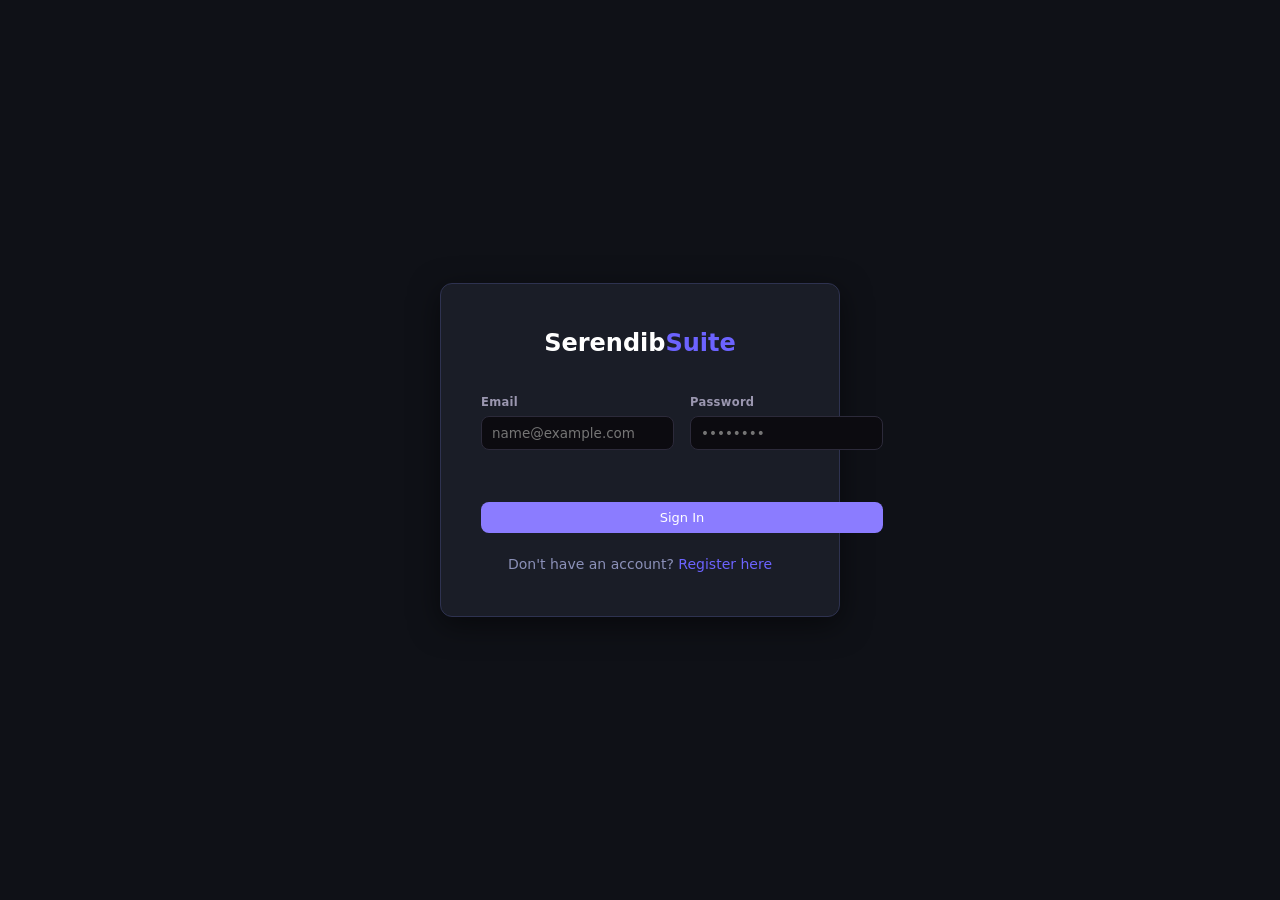
<file: frontend/login.html>
<!DOCTYPE html>
<html lang="en">
<head>
    <meta charset="UTF-8">
    <meta name="viewport" content="width=device-width, initial-scale=1.0">
    <title>Login - SerendibSuite</title>
    <link rel="stylesheet" href="css/style.css">
    <style>
        body {
            display: flex;
            align-items: center;
            justify-content: center;
            height: 100vh;
            background: #0f1117;
            margin: 0;
            font-family: system-ui, -apple-system, sans-serif;
        }
        .auth-container {
            background: #1a1d27;
            padding: 40px;
            border-radius: 12px;
            box-shadow: 0 8px 30px rgba(0,0,0,0.5);
            width: 100%;
            max-width: 400px;
            border: 1px solid #2e3250;
        }
        .auth-brand {
            font-size: 24px;
            font-weight: bold;
            color: #ffffff;
            text-align: center;
            margin-bottom: 30px;
        }
        .auth-brand span {
            color: #6c63ff;
        }
        .create-form label {
            margin-bottom: 16px;
        }
        .create-form-actions {
            margin-top: 24px;
        }
        .auth-links {
            text-align: center;
            margin-top: 20px;
            font-size: 14px;
            color: #8b90b8;
        }
        .auth-links a {
            color: #6c63ff;
            text-decoration: none;
        }
        .auth-links a:hover {
            text-decoration: underline;
        }
    </style>
</head>
<body>

<div class="auth-container">
    <div class="auth-brand">Serendib<span>Suite</span></div>
    
    <form id="form-login" class="create-form" novalidate>
        <label>
            Email
            <input type="email" id="login-email" required placeholder="name@example.com" />
        </label>
        <label>
            Password
            <input type="password" id="login-password" required placeholder="••••••••" />
        </label>
        
        <div class="form-error" id="login-error" hidden></div>
        
        <div class="create-form-actions">
            <button type="submit" class="btn-open" style="width:100%">Sign In</button>
        </div>
    </form>
    
    <div class="auth-links">
        Don't have an account? <a href="register.html">Register here</a>
    </div>
</div>

<script type="module">
    import { loginUser } from './js/api.js';
    
    document.getElementById("form-login").addEventListener("submit", async (e) => {
        e.preventDefault();
        const email = document.getElementById("login-email").value;
        const password = document.getElementById("login-password").value;
        const errDiv = document.getElementById("login-error");
        
        try {
            await loginUser({ email, password });
            window.location.href = "index.html";
        } catch (error) {
            errDiv.textContent = error.message;
            errDiv.hidden = false;
        }
    });
</script>

</body>
</html>
</file>
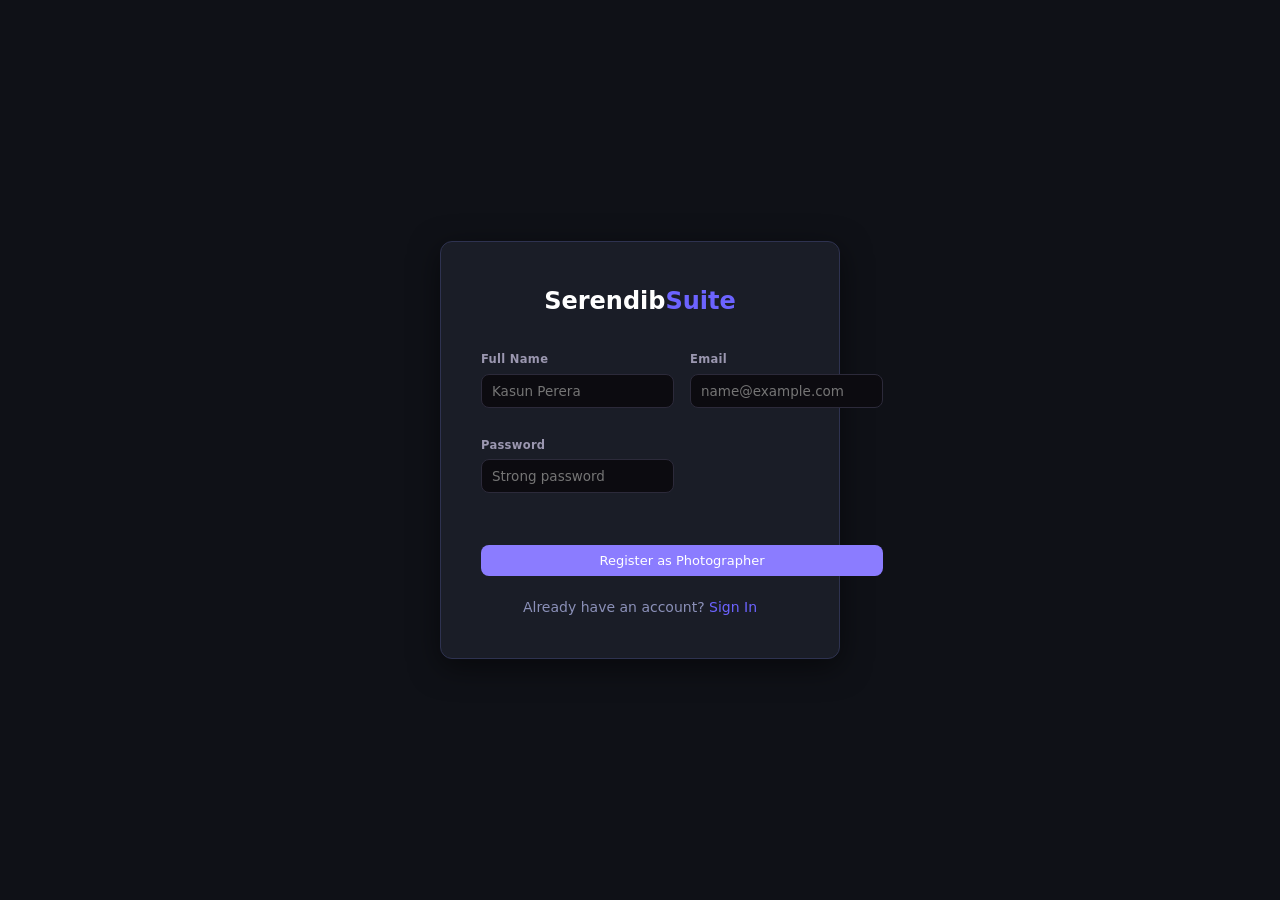
<file: frontend/register.html>
<!DOCTYPE html>
<html lang="en">
<head>
    <meta charset="UTF-8">
    <meta name="viewport" content="width=device-width, initial-scale=1.0">
    <title>Register - SerendibSuite</title>
    <link rel="stylesheet" href="css/style.css">
    <style>
        body {
            display: flex;
            align-items: center;
            justify-content: center;
            height: 100vh;
            background: #0f1117;
            margin: 0;
            font-family: system-ui, -apple-system, sans-serif;
        }
        .auth-container {
            background: #1a1d27;
            padding: 40px;
            border-radius: 12px;
            box-shadow: 0 8px 30px rgba(0,0,0,0.5);
            width: 100%;
            max-width: 400px;
            border: 1px solid #2e3250;
        }
        .auth-brand {
            font-size: 24px;
            font-weight: bold;
            color: #ffffff;
            text-align: center;
            margin-bottom: 30px;
        }
        .auth-brand span {
            color: #6c63ff;
        }
        .create-form label {
            margin-bottom: 16px;
        }
        .create-form-actions {
            margin-top: 24px;
        }
        .auth-links {
            text-align: center;
            margin-top: 20px;
            font-size: 14px;
            color: #8b90b8;
        }
        .auth-links a {
            color: #6c63ff;
            text-decoration: none;
        }
        .auth-links a:hover {
            text-decoration: underline;
        }
    </style>
</head>
<body>

<div class="auth-container">
    <div class="auth-brand">Serendib<span>Suite</span></div>
    
    <form id="form-register" class="create-form" novalidate>
        <label>
            Full Name
            <input type="text" id="register-name" required placeholder="Kasun Perera" />
        </label>
        <label>
            Email
            <input type="email" id="register-email" required placeholder="name@example.com" />
        </label>
        <label>
            Password
            <input type="password" id="register-password" required placeholder="Strong password" minlength="6" />
        </label>
        
        <div class="form-error" id="register-error" hidden></div>
        
        <div class="create-form-actions">
            <button type="submit" class="btn-open" style="width:100%">Register as Photographer</button>
        </div>
    </form>
    
    <div class="auth-links">
        Already have an account? <a href="login.html">Sign In</a>
    </div>
</div>

<script type="module">
    import { registerUser, loginUser } from './js/api.js';
    
    document.getElementById("form-register").addEventListener("submit", async (e) => {
        e.preventDefault();
        const name = document.getElementById("register-name").value;
        const email = document.getElementById("register-email").value;
        const password = document.getElementById("register-password").value;
        const errDiv = document.getElementById("register-error");
        
        try {
            // Register
            await registerUser({ name, email, password });
            // Auto login
            await loginUser({ email, password });
            window.location.href = "index.html";
        } catch (error) {
            errDiv.textContent = error.message;
            errDiv.hidden = false;
        }
    });
</script>

</body>
</html>
</file>
<file: frontend/css/style.css>
/* ==========================================================================
   SerendibSuite — Global Design System
   Professional photography management dashboard
   ========================================================================== */

/* --------------------------------------------------------------------------
   Google Font import
   -------------------------------------------------------------------------- */
@import url("https://fonts.googleapis.com/css2?family=Manrope:wght@400;500;600;700;800&display=swap");

/* --------------------------------------------------------------------------
   CSS custom properties (design tokens)
   -------------------------------------------------------------------------- */
:root {
    /* Brand palette — darkroom console */
    --color-bg:           #0c0b10;
    --color-surface:      #15141c;
    --color-surface-2:    #1e1c28;
    --color-border:       #2c2a3a;
    --color-accent:       #8b7cff;
    --color-accent-hover: #a89bff;
    --color-accent-soft:  rgba(139,124,255,.16);
    --color-warm:         #e2b36a;

    /* Text */
    --color-text:         #f3f1ea;
    --color-text-muted:   #9b97b0;
    --color-text-faint:   #5c5870;

    /* Status colours */
    --color-green:  #34d399;
    --color-blue:   #7dd3fc;
    --color-yellow: #fbbf24;
    --color-red:    #f87171;
    --color-gray:   #6b7280;

    /* Sidebar */
    --sidebar-width: 268px;

    /* Spacing */
    --radius-sm: 8px;
    --radius-md: 14px;
    --radius-lg: 22px;

    /* Transitions */
    --transition: 0.22s cubic-bezier(0.16, 1, 0.3, 1);
    --ease-out: cubic-bezier(0.16, 1, 0.3, 1);
}

[data-theme="light"] {
    --color-bg:           #f8fafc;
    --color-surface:      #ffffff;
    --color-surface-2:    #f1f5f9;
    --color-border:       #cbd5e1;
    --color-accent:       #4f46e5;
    --color-accent-hover: #4338ca;
    --color-accent-soft:  rgba(79, 70, 229, 0.12);
    --color-warm:         #b45309;

    --color-text:         #0f172a;
    --color-text-muted:   #334155;
    --color-text-faint:   #475569;

    --color-green:  #047857;
    --color-blue:   #1d4ed8;
    --color-yellow: #b45309;
    --color-red:    #b91c1c;
    --color-gray:   #334155;
    color-scheme: light;
}

/* --------------------------------------------------------------------------
   Reset & base
   -------------------------------------------------------------------------- */
*, *::before, *::after { box-sizing: border-box; margin: 0; padding: 0; }

html {
    scroll-behavior: smooth;
}

body {
    font-family: "Manrope", system-ui, sans-serif;
    background:
        radial-gradient(1200px 600px at 18% -10%, rgba(139, 124, 255, 0.14), transparent 55%),
        radial-gradient(900px 500px at 110% 8%, rgba(226, 179, 106, 0.08), transparent 50%),
        var(--color-bg);
    color: var(--color-text);
    font-size: 14px;
    line-height: 1.6;
    min-height: 100vh;
    display: flex;
    overflow: hidden;
}

::selection {
    background: rgba(139, 124, 255, 0.35);
    color: #fff;
}

:focus-visible {
    outline: 2px solid var(--color-accent);
    outline-offset: 3px;
}

::-webkit-scrollbar { width: 10px; height: 10px; }
::-webkit-scrollbar-track { background: transparent; }
::-webkit-scrollbar-thumb {
    background: #353348;
    border-radius: 99px;
    border: 2px solid transparent;
    background-clip: padding-box;
}
::-webkit-scrollbar-thumb:hover { background: #4a4760; background-clip: padding-box; }

a { color: inherit; text-decoration: none; }
button { cursor: pointer; font-family: inherit; }
img { max-width: 100%; }

/* --------------------------------------------------------------------------
   Layout — sidebar + main content
   -------------------------------------------------------------------------- */
.sidebar,
.sidebar-backdrop,
.btn-mobile-menu,
.btn-sidebar-close {
    display: none !important;
    visibility: hidden !important;
    pointer-events: none !important;
    width: 0 !important;
    height: 0 !important;
    opacity: 0 !important;
}

.main-content {
    margin-left: 0 !important;
    flex: 1;
    overflow-y: auto;
    scroll-behavior: smooth;
    min-height: 100vh;
    height: 100vh;
    width: 100% !important;
    max-width: 100% !important;
}

/* --------------------------------------------------------------------------
   Sidebar — branding
   -------------------------------------------------------------------------- */
.sidebar-brand {
    padding: 22px 18px 18px;
    border-bottom: 1px solid var(--color-border);
    display: flex;
    align-items: center;
    justify-content: space-between;
    gap: 10px;
}

.brand-mark {
    width: 40px;
    height: 40px;
    flex-shrink: 0;
    border-radius: 12px;
    display: grid;
    place-items: center;
    background: linear-gradient(145deg, rgba(139,124,255,0.28), rgba(226,179,106,0.12));
    border: 1px solid rgba(139,124,255,0.35);
    box-shadow: 0 8px 20px rgba(0,0,0,0.28);
}

.brand-mark svg {
    width: 22px;
    height: 22px;
    color: var(--color-warm);
}

.sidebar-brand-text {
    flex: 1;
}

.btn-sidebar-close {
    display: none;
    background: transparent;
    border: none;
    color: var(--color-text-muted);
    font-size: 18px;
    cursor: pointer;
    padding: 4px 8px;
    border-radius: var(--radius-sm);
    line-height: 1;
}

.btn-sidebar-close:hover {
    color: var(--color-text);
    background: var(--color-surface-2);
}

/* Mobile topbar base styles */
.mobile-topbar {
    display: none;
    position: fixed;
    top: 0;
    left: 0;
    right: 0;
    height: 56px;
    background: var(--color-surface);
    border-bottom: 1px solid var(--color-border);
    padding: 0 16px;
    align-items: center;
    justify-content: space-between;
    z-index: 1000;
    box-shadow: 0 2px 10px rgba(0, 0, 0, 0.25);
}

.btn-mobile-menu {
    background: transparent;
    border: none;
    color: var(--color-text);
    font-size: 22px;
    cursor: pointer;
    display: flex;
    align-items: center;
    justify-content: center;
    width: 40px;
    height: 40px;
    border-radius: var(--radius-sm);
    transition: background var(--transition);
}

.btn-mobile-menu:hover {
    background: var(--color-surface-2);
}

.mobile-topbar-left {
    display: flex;
    align-items: center;
    gap: 8px;
}

.btn-mobile-back {
    display: none;
    align-items: center;
    justify-content: center;
    background: var(--color-surface-2);
    border: 1px solid var(--color-border);
    color: var(--color-text);
    width: 38px;
    height: 38px;
    border-radius: var(--radius-sm);
    font-size: 18px;
    font-weight: 600;
    cursor: pointer;
    transition: all var(--transition);
}

.btn-mobile-back:hover {
    border-color: var(--color-accent);
    color: var(--color-accent);
    background: var(--color-surface-raised);
}

.mobile-brand {
    font-size: 17px;
    font-weight: 700;
    color: var(--color-text);
    letter-spacing: -0.3px;
}

.mobile-brand span {
    color: var(--color-accent);
}

.sidebar-backdrop {
    display: none;
    position: fixed;
    top: 0;
    left: 0;
    right: 0;
    bottom: 0;
    background: rgba(0, 0, 0, 0.65);
    backdrop-filter: blur(3px);
    z-index: 1001;
    opacity: 0;
    transition: opacity var(--transition);
    pointer-events: none;
}

.sidebar-backdrop.open {
    display: block;
    opacity: 1;
    pointer-events: auto;
}

.brand-name {
    font-size: 18px;
    font-weight: 700;
    color: var(--color-text);
    letter-spacing: -0.3px;
}

.brand-name span { color: var(--color-accent); }

.brand-tagline {
    font-size: 11px;
    color: var(--color-text-muted);
    margin-top: 2px;
}

/* --------------------------------------------------------------------------
   Sidebar — navigation
   -------------------------------------------------------------------------- */
.sidebar-nav {
    padding: 16px 12px;
    flex: 1;
    overflow-y: auto;
}

.nav-section-label {
    font-size: 10px;
    font-weight: 700;
    text-transform: uppercase;
    letter-spacing: 0.14em;
    color: var(--color-text-faint);
    padding: 10px 12px 8px;
    margin-top: 6px;
}

.nav-link {
    position: relative;
    display: flex;
    align-items: center;
    gap: 12px;
    padding: 11px 12px;
    border-radius: 12px;
    color: var(--color-text-muted);
    font-size: 13.5px;
    font-weight: 600;
    transition: background var(--transition), color var(--transition), transform 0.18s var(--ease-out);
    margin-bottom: 4px;
    user-select: none;
}

.nav-link:hover {
    background: rgba(255,255,255,0.04);
    color: var(--color-text);
    transform: translateX(3px);
}

.nav-link.active {
    background: var(--color-accent-soft);
    color: var(--color-text);
    box-shadow: inset 0 0 0 1px rgba(139,124,255,0.28);
}

.nav-link.active::before {
    content: "";
    position: absolute;
    left: 0;
    top: 10px;
    bottom: 10px;
    width: 3px;
    border-radius: 0 4px 4px 0;
    background: var(--color-warm);
}

.nav-link .nav-icon {
    width: 28px;
    height: 28px;
    flex-shrink: 0;
    display: grid;
    place-items: center;
    border-radius: 8px;
    background: rgba(255,255,255,0.04);
    color: inherit;
}

.nav-link .nav-icon svg {
    width: 16px;
    height: 16px;
}

.nav-link.active .nav-icon {
    background: rgba(139,124,255,0.22);
    color: var(--color-warm);
}

.nav-link.disabled {
    opacity: 0.4;
    pointer-events: none;
}

/* --------------------------------------------------------------------------
   Sidebar — footer
   -------------------------------------------------------------------------- */
.sidebar-footer {
    padding: 16px 20px;
    border-top: 1px solid var(--color-border);
    font-size: 11px;
    color: var(--color-text-faint);
}

.api-status {
    display: inline-flex;
    align-items: center;
    gap: 5px;
}

.status-dot {
    width: 7px; height: 7px;
    border-radius: 50%;
    background: var(--color-gray);
    animation: pulse 2s infinite;
}

.status-dot.online { background: var(--color-green); }
.status-dot.offline { background: var(--color-red); animation: none; }

@keyframes pulse {
    0%, 100% { opacity: 1; }
    50%       { opacity: 0.4; }
}

/* --------------------------------------------------------------------------
   Page header (inside main content)
   -------------------------------------------------------------------------- */
.page-header {
    padding: 22px 8px 0;
    border-bottom: 1px solid transparent;
    margin-bottom: 22px;
}

.page-header h1 {
    font-size: 28px;
    font-weight: 800;
    letter-spacing: -0.045em;
}

.page-header p {
    color: var(--color-text-muted);
    font-size: 13px;
    margin: 4px 0 20px;
}

/* --------------------------------------------------------------------------
   Sections (SPA views)
   -------------------------------------------------------------------------- */
.section { display: none; padding: 0 32px 48px; }
.section.active,
.section.active.section-enter {
    display: block;
    animation: viewIn 0.48s var(--ease-out) both;
}

/* --------------------------------------------------------------------------
   Dashboard — stat cards
   -------------------------------------------------------------------------- */
.stat-cards {
    display: grid;
    grid-template-columns: repeat(3, 1fr);
    gap: 16px;
    margin-bottom: 28px;
}

.stat-card {
    background: linear-gradient(180deg, rgba(255,255,255,0.035), transparent 40%), var(--color-surface);
    border: 1px solid var(--color-border);
    border-radius: var(--radius-md);
    padding: 20px 22px;
    display: flex;
    flex-direction: column;
    gap: 6px;
    transition: border-color var(--transition), transform 0.25s var(--ease-out), box-shadow var(--transition);
}

.section.active .stat-card {
    animation: riseIn 0.55s var(--ease-out) both;
}
.section.active .stat-card:nth-child(1) { animation-delay: 0.04s; }
.section.active .stat-card:nth-child(2) { animation-delay: 0.1s; }
.section.active .stat-card:nth-child(3) { animation-delay: 0.16s; }
.section.active .stat-card:nth-child(4) { animation-delay: 0.22s; }

.stat-card:hover {
    border-color: rgba(139,124,255,0.45);
    transform: translateY(-3px);
    box-shadow: 0 14px 32px rgba(0,0,0,0.28);
}

.stat-icon { font-size: 22px; }

.stat-label {
    font-size: 12px;
    color: var(--color-text-muted);
    font-weight: 500;
    text-transform: uppercase;
    letter-spacing: 0.5px;
}

.stat-value {
    font-size: 32px;
    font-weight: 700;
    color: var(--color-text);
    line-height: 1;
}

/* --------------------------------------------------------------------------
   Recent events list (dashboard widget)
   -------------------------------------------------------------------------- */
.widget {
    background: var(--color-surface);
    border: 1px solid var(--color-border);
    border-radius: var(--radius-md);
    padding: 20px 22px;
}

.widget-title {
    font-size: 14px;
    font-weight: 600;
    color: var(--color-text);
    margin-bottom: 14px;
    display: flex;
    align-items: center;
    gap: 8px;
}

.recent-event-item {
    padding: 13px 16px;
    border-radius: var(--radius-sm);
    cursor: pointer;
    transition: all var(--transition);
    border-bottom: 1px solid var(--color-border);
}

.recent-event-item:last-child { border-bottom: none; }

.recent-event-item:hover {
    background: var(--color-accent-soft);
    transform: translateX(2px);
}

.rei-header {
    display: flex;
    justify-content: space-between;
    align-items: center;
    gap: 12px;
}

.rei-name {
    font-weight: 600;
    font-size: 14px;
    color: var(--color-text);
}

.rei-pills {
    display: flex;
    align-items: center;
    gap: 6px;
    flex-shrink: 0;
}

.rei-meta {
    display: flex;
    gap: 14px;
    margin-top: 6px;
    font-size: 12px;
    color: var(--color-text-muted);
    flex-wrap: wrap;
    align-items: center;
}

.rei-meta-item {
    display: inline-flex;
    align-items: center;
    gap: 4px;
}

.rei-time {
    color: #60a5fa;
    font-weight: 600;
}

.event-time-pill {
    font-size: 11.5px;
    font-weight: 600;
    color: #60a5fa;
    margin-top: 3px;
}

/* --------------------------------------------------------------------------
   Data table
   -------------------------------------------------------------------------- */
.data-table {
    width: 100%;
    border-collapse: collapse;
    font-size: 13.5px;
}

.data-table th {
    text-align: left;
    padding: 10px 14px;
    background: var(--color-surface-2);
    color: var(--color-text-muted);
    font-weight: 600;
    font-size: 11.5px;
    text-transform: uppercase;
    letter-spacing: 0.5px;
    border-bottom: 1px solid var(--color-border);
}

.data-table td {
    padding: 11px 14px;
    border-bottom: 1px solid var(--color-border);
    color: var(--color-text);
    vertical-align: middle;
}

.data-table tr:last-child td { border-bottom: none; }

.data-table tbody tr:hover { background: var(--color-surface-2); }

.table-wrapper {
    background: var(--color-surface);
    border: 1px solid var(--color-border);
    border-radius: var(--radius-md);
    overflow: hidden;
}

/* --------------------------------------------------------------------------
   Buttons
   -------------------------------------------------------------------------- */
.btn-open {
    background: var(--color-accent);
    color: #fff;
    border: none;
    padding: 6px 14px;
    border-radius: var(--radius-sm);
    font-size: 12.5px;
    font-weight: 500;
    transition: background var(--transition);
}

.btn-open:hover { background: var(--color-accent-hover); }

.btn-back {
    display: inline-flex;
    align-items: center;
    gap: 6px;
    background: var(--color-surface-2);
    color: var(--color-text-muted);
    border: 1px solid var(--color-border);
    padding: 7px 14px;
    border-radius: var(--radius-sm);
    font-size: 13px;
    margin-bottom: 20px;
    transition: color var(--transition), border-color var(--transition);
}

.btn-back:hover { color: var(--color-text); border-color: var(--color-accent); }

.btn-disabled {
    background: var(--color-surface-2);
    color: var(--color-text-faint);
    border: 1px dashed var(--color-border);
    padding: 8px 18px;
    border-radius: var(--radius-sm);
    font-size: 13px;
    cursor: not-allowed;
    margin-top: 10px;
}

/* --------------------------------------------------------------------------
   Status badges
   -------------------------------------------------------------------------- */
.badge {
    display: inline-block;
    padding: 2px 9px;
    border-radius: 20px;
    font-size: 11.5px;
    font-weight: 600;
    text-transform: capitalize;
}

.badge-blue   { background: rgba(96,165,250,.18); color: var(--color-blue); }
.badge-green  { background: rgba(52,211,153,.18); color: var(--color-green); }
.badge-yellow { background: rgba(251,191,36,.18);  color: var(--color-yellow); }
.badge-red    { background: rgba(248,113,113,.18); color: var(--color-red); }
.badge-gray   { background: rgba(107,114,128,.18); color: var(--color-gray); }

/* --------------------------------------------------------------------------
   Event detail
   -------------------------------------------------------------------------- */
.detail-grid {
    display: grid;
    grid-template-columns: 1fr 1fr;
    gap: 16px;
}

.detail-card {
    background: var(--color-surface);
    border: 1px solid var(--color-border);
    border-radius: var(--radius-md);
    padding: 20px 22px;
}

.detail-card h3 {
    font-size: 14px;
    font-weight: 600;
    margin-bottom: 14px;
    color: var(--color-text);
    padding-bottom: 10px;
    border-bottom: 1px solid var(--color-border);
}

.detail-card.full-width { grid-column: 1 / -1; }

.detail-row {
    display: flex;
    justify-content: space-between;
    align-items: center;
    padding: 7px 0;
    border-bottom: 1px solid var(--color-border);
    font-size: 13px;
}

.detail-row:last-child { border-bottom: none; }

.detail-row span:first-child { color: var(--color-text-muted); }

/* --------------------------------------------------------------------------
   Photo upload placeholder
   -------------------------------------------------------------------------- */
.photo-upload-zone {
    text-align: center;
    padding: 36px 20px;
    border: 2px dashed var(--color-border);
    border-radius: var(--radius-md);
    color: var(--color-text-muted);
}

.upload-icon { font-size: 36px; margin-bottom: 10px; }

.upload-hint {
    font-size: 12px;
    color: var(--color-text-faint);
    margin-top: 4px;
}

/* --------------------------------------------------------------------------
   AI analysis placeholder
   -------------------------------------------------------------------------- */
.ai-placeholder {
    padding: 20px;
    text-align: center;
    color: var(--color-text-muted);
}

.ai-feature-list {
    display: flex;
    flex-wrap: wrap;
    gap: 8px;
    justify-content: center;
    margin-top: 14px;
}

.ai-chip {
    background: var(--color-surface-2);
    border: 1px solid var(--color-border);
    border-radius: 20px;
    padding: 4px 12px;
    font-size: 12px;
    color: var(--color-text-muted);
}

/* --------------------------------------------------------------------------
   Utility: empty / error / loading messages
   -------------------------------------------------------------------------- */
.empty-msg {
    text-align: center;
    color: var(--color-text-faint);
    padding: 32px;
    font-size: 13px;
}

.error-msg {
    color: var(--color-red);
    background: rgba(248,113,113,.08);
    border: 1px solid rgba(248,113,113,.2);
    border-radius: var(--radius-sm);
    padding: 12px 16px;
    font-size: 13px;
    margin: 12px 0;
}

.loading-msg {
    text-align: center;
    color: var(--color-text-faint);
    padding: 24px;
    font-size: 13px;
}

/* ==========================================================================
   Responsive — Modern Mobile & Tablet Experience (≤ 768px)
   ========================================================================== */
@media (max-width: 768px) {
    .mobile-topbar {
        display: flex;
    }

    .btn-sidebar-close {
        display: block;
    }

    .sidebar {
        width: 280px !important;
        position: fixed !important;
        top: 0 !important;
        left: 0 !important;
        bottom: 0 !important;
        z-index: 1002 !important;
        transform: translateX(-100%);
        transition: transform 0.3s cubic-bezier(0.16, 1, 0.3, 1), box-shadow 0.3s ease;
        box-shadow: none;
        overflow-y: auto;
        -webkit-overflow-scrolling: touch;
    }

    .sidebar.open {
        transform: translateX(0) !important;
        box-shadow: 6px 0 30px rgba(0, 0, 0, 0.6) !important;
    }

    body.sidebar-open {
        overflow: hidden;
    }

    /* Keep sidebar text & labels fully visible */
    .brand-name, .brand-tagline, .nav-section-label,
    .nav-link span, .sidebar-footer {
        display: block !important;
    }

    .nav-link {
        justify-content: flex-start !important;
        padding: 11px 14px !important;
        font-size: 14px !important;
    }

    .main-content {
        margin-left: 0 !important;
        width: 100% !important;
        padding-top: 68px !important;
        min-height: 100vh;
    }

    .section {
        padding: 0 14px 28px !important;
    }

    .page-header {
        padding: 14px 14px 0 !important;
    }

    .page-header h1 {
        font-size: 22px !important;
    }

    .stat-cards {
        grid-template-columns: 1fr !important;
        gap: 12px;
    }

    .stat-card {
        padding: 16px;
    }

    .detail-grid {
        grid-template-columns: 1fr !important;
        gap: 16px;
    }

    .create-panel {
        padding: 16px !important;
    }

    .create-form {
        grid-template-columns: 1fr !important;
        gap: 12px;
    }

    .create-form input,
    .create-form select,
    .create-form textarea {
        font-size: 14px;
        min-height: 42px;
    }

    .create-form-actions .btn-open {
        width: 100% !important;
        min-height: 44px;
        text-align: center;
        justify-content: center;
    }

    .create-actions {
        flex-direction: column;
        gap: 10px;
    }

    .create-actions .btn-open {
        width: 100% !important;
        min-height: 44px;
        text-align: center;
        justify-content: center;
    }

    /* Responsive Tables */
    #events-list,
    #clients-list,
    #bookings-list,
    #all-photos-list,
    .table-responsive {
        width: 100%;
        overflow-x: auto;
        -webkit-overflow-scrolling: touch;
        margin-bottom: 12px;
        border-radius: var(--radius-sm);
    }

    .data-table {
        min-width: 580px;
    }

    /* Photos Section on Mobile */
    .photos-header {
        flex-direction: column;
        align-items: flex-start;
        gap: 12px;
    }

    .photos-header-actions {
        width: 100%;
        display: flex;
        flex-direction: column;
        gap: 8px;
    }

    .photos-header-actions button {
        width: 100%;
        min-height: 42px;
        text-align: center;
        justify-content: center;
    }

    .upload-bar {
        flex-direction: column;
        align-items: stretch !important;
        gap: 10px;
        padding: 14px;
    }

    .btn-upload-label,
    .btn-upload {
        width: 100%;
        min-height: 44px;
        justify-content: center;
        text-align: center;
    }

    .upload-file-label {
        text-align: center;
    }

    .batch-action-ready {
        flex-direction: column;
        align-items: stretch !important;
        text-align: center;
        gap: 12px;
        padding: 14px;
    }

    .btn-analyse-all {
        width: 100%;
        min-height: 44px;
    }

    .batch-complete-counts {
        flex-direction: column;
        gap: 12px;
    }

    .bc-divider {
        display: none;
    }

    /* Photo gallery grid */
    .photo-gallery {
        grid-template-columns: repeat(auto-fill, minmax(150px, 1fr)) !important;
        gap: 10px !important;
    }

    .burst-group-header {
        flex-direction: column;
        align-items: flex-start;
        gap: 10px;
    }

    .btn-keep-best {
        width: 100%;
        min-height: 42px;
        text-align: center;
    }

    .burst-photos-grid {
        grid-template-columns: repeat(auto-fill, minmax(140px, 1fr)) !important;
        gap: 10px;
    }

    /* Toasts on mobile */
    #toast-container {
        left: 12px !important;
        right: 12px !important;
        bottom: 16px !important;
        align-items: stretch !important;
    }

    .toast {
        min-width: unset !important;
        width: 100% !important;
        max-width: 100% !important;
    }
}

@media (max-width: 480px) {
    .photo-gallery {
        grid-template-columns: 1fr 1fr !important;
    }

    .burst-photos-grid {
        grid-template-columns: 1fr 1fr !important;
    }

    .final-selection-grid {
        grid-template-columns: 1fr 1fr !important;
    }

    .photo-card-body {
        padding: 8px 10px;
    }

    .photo-filename {
        font-size: 11.5px;
    }

    .ai-result-grid {
        gap: 3px;
    }

    .ai-result-chip {
        font-size: 10px;
        padding: 2px 6px;
    }

    .decision-buttons {
        flex-direction: column;
        gap: 6px;
    }

    .btn-decision {
        width: 100%;
        min-height: 38px;
    }

    .btn-analyse {
        width: 100%;
        text-align: center;
    }

    .summary-bar {
        font-size: 11.5px;
        padding: 8px 10px;
    }
}

/* ==========================================================================
   Photo gallery — upload bar
   ========================================================================== */
.upload-bar {
    display: flex;
    align-items: center;
    gap: 10px;
    flex-wrap: wrap;
    margin-bottom: 16px;
    padding: 14px 0 14px;
    border-bottom: 1px solid var(--color-border);
}

.btn-upload-label {
    display: inline-flex;
    align-items: center;
    gap: 6px;
    background: var(--color-surface-2);
    border: 1px solid var(--color-border);
    color: var(--color-text);
    padding: 7px 14px;
    border-radius: var(--radius-sm);
    font-size: 13px;
    font-weight: 500;
    cursor: pointer;
    transition: border-color var(--transition), background var(--transition);
}

.btn-upload-label:hover {
    border-color: var(--color-accent);
    background: var(--color-accent-soft);
}

.btn-upload {
    display: inline-flex;
    align-items: center;
    gap: 6px;
    background: var(--color-accent);
    color: #fff;
    border: none;
    padding: 7px 16px;
    border-radius: var(--radius-sm);
    font-size: 13px;
    font-weight: 500;
    transition: background var(--transition);
}

.btn-upload:hover { background: var(--color-accent-hover); }

.upload-file-label {
    font-size: 12px;
    color: var(--color-text-muted);
    flex: 1;
    white-space: nowrap;
    overflow: hidden;
    text-overflow: ellipsis;
}

/* Photo count badge next to section header */
.photo-count-badge {
    display: inline-block;
    margin-left: 10px;
    background: var(--color-accent-soft);
    color: var(--color-accent);
    border-radius: 20px;
    font-size: 11px;
    font-weight: 600;
    padding: 2px 8px;
    vertical-align: middle;
}

/* ==========================================================================
   Photo gallery — upload progress rows
   ========================================================================== */
#upload-progress-area {
    margin-bottom: 14px;
}

.upload-row {
    display: flex;
    justify-content: space-between;
    align-items: center;
    padding: 7px 12px;
    border-radius: var(--radius-sm);
    background: var(--color-surface-2);
    margin-bottom: 4px;
    font-size: 13px;
}

.upload-row-name {
    color: var(--color-text);
    overflow: hidden;
    text-overflow: ellipsis;
    white-space: nowrap;
    max-width: 70%;
}

.upload-row-status {
    font-size: 12px;
    font-weight: 600;
    white-space: nowrap;
}

.status-uploading { color: var(--color-yellow); }
.status-success   { color: var(--color-green); }
.status-error     { color: var(--color-red); }

.upload-summary {
    text-align: right;
    font-size: 12px;
    font-weight: 600;
    padding: 6px 12px 0;
}

.upload-summary.success { color: var(--color-green); }
.upload-summary.error   { color: var(--color-red); }

/* ==========================================================================
   Photo gallery — grid and cards
   ========================================================================== */
.photo-gallery {
    display: grid;
    grid-template-columns: repeat(auto-fill, minmax(200px, 1fr));
    gap: 14px;
    margin-top: 6px;
}

.photo-empty-state {
    grid-column: 1 / -1;
    text-align: center;
    padding: 40px 20px;
    color: var(--color-text-muted);
}

.photo-empty-icon {
    font-size: 40px;
    margin-bottom: 12px;
    opacity: 0.4;
}

.photo-card {
    background: var(--color-surface-2);
    border: 1px solid var(--color-border);
    border-radius: var(--radius-md);
    overflow: hidden;
    display: flex;
    flex-direction: column;
    transition: border-color var(--transition), box-shadow var(--transition);
}

.photo-card:hover {
    border-color: var(--color-accent);
    box-shadow: 0 0 0 2px var(--color-accent-soft);
}

.photo-thumb-wrap {
    width: 100%;
    aspect-ratio: 4 / 3;
    background: var(--color-bg);
    overflow: hidden;
    position: relative;
}

.photo-thumb {
    width: 100%;
    height: 100%;
    object-fit: cover;
    display: block;
    transition: transform 0.3s ease;
}

.photo-card:hover .photo-thumb { transform: scale(1.04); }

.photo-card-body {
    padding: 10px 12px 12px;
    display: flex;
    flex-direction: column;
    gap: 6px;
    flex: 1;
}

.photo-filename {
    font-size: 12.5px;
    font-weight: 600;
    color: var(--color-text);
    white-space: nowrap;
    overflow: hidden;
    text-overflow: ellipsis;
}

.photo-meta {
    font-size: 11px;
    color: var(--color-text-faint);
}

/* ==========================================================================
   Photo gallery — AI analysis zone
   ========================================================================== */
.photo-ai-zone {
    display: flex;
    flex-direction: column;
    gap: 6px;
    margin-top: 4px;
    padding-top: 8px;
    border-top: 1px solid var(--color-border);
}

.ai-label-note {
    font-size: 10px;
    color: var(--color-text-faint);
    font-style: italic;
}

.ai-result-grid {
    display: flex;
    flex-wrap: wrap;
    gap: 4px;
}

/* Generic AI chip */
.ai-status-chip,
.ai-result-chip {
    display: inline-block;
    padding: 2px 9px;
    border-radius: 20px;
    font-size: 11px;
    font-weight: 600;
    white-space: nowrap;
}

/* Chip colour variants */
.chip-keep    { background: rgba(52,211,153,.18); color: var(--color-green); }
.chip-review  { background: rgba(251,191,36,.18);  color: var(--color-yellow); }
.chip-neutral { background: var(--color-surface); color: var(--color-text-muted); border: 1px solid var(--color-border); }
.chip-pending { background: var(--color-surface); color: var(--color-text-faint); border: 1px dashed var(--color-border); }
.chip-analyzing { background: rgba(108,99,255,.18); color: var(--color-accent); animation: pulse 1.5s infinite; }

.ai-reason {
    font-size: 11px;
    color: var(--color-text-muted);
    line-height: 1.5;
    font-style: italic;
}

/* Analyse button */
.btn-analyse {
    background: transparent;
    color: var(--color-accent);
    border: 1px solid var(--color-accent);
    padding: 4px 10px;
    border-radius: var(--radius-sm);
    font-size: 11.5px;
    font-weight: 500;
    transition: background var(--transition), color var(--transition);
    align-self: flex-start;
    margin-top: 2px;
}

.btn-analyse:hover {
    background: var(--color-accent);
    color: #fff;
}

.btn-analyse-again {
    font-size: 11px;
    padding: 3px 8px;
}

/* ==========================================================================
   Photos section header (title + Final Selection button on same row)
   ========================================================================== */
.photos-header {
    display: flex;
    align-items: center;
    justify-content: space-between;
    flex-wrap: wrap;
    gap: 10px;
    margin-bottom: 4px;
}

.photos-header h3 {
    margin-bottom: 0;
    border-bottom: none;
    padding-bottom: 0;
}

.btn-final-selection {
    background: var(--color-surface-2);
    color: var(--color-yellow);
    border: 1px solid var(--color-yellow);
    padding: 6px 14px;
    border-radius: var(--radius-sm);
    font-size: 12.5px;
    font-weight: 600;
    transition: background var(--transition), color var(--transition);
}

.btn-final-selection:hover {
    background: rgba(251,191,36,.15);
}

.btn-back-gallery {
    background: var(--color-surface-2);
    color: var(--color-text-muted);
    border: 1px solid var(--color-border);
    padding: 6px 14px;
    border-radius: var(--radius-sm);
    font-size: 12.5px;
    font-weight: 500;
    transition: border-color var(--transition), color var(--transition);
}

.btn-back-gallery:hover { border-color: var(--color-accent); color: var(--color-text); }

/* ==========================================================================
   Event photo summary bar
   ========================================================================== */
.photo-summary-bar {
    margin-bottom: 14px;
    margin-top: 10px;
}

.summary-bar {
    display: flex;
    align-items: center;
    flex-wrap: wrap;
    gap: 6px;
    background: var(--color-surface-2);
    border: 1px solid var(--color-border);
    border-radius: var(--radius-sm);
    padding: 8px 14px;
    font-size: 12.5px;
}

.summary-item       { color: var(--color-text-muted); }
.summary-item strong { color: var(--color-text); }
.summary-sep        { color: var(--color-text-faint); }
.summary-keep strong  { color: var(--color-green); }
.summary-reject strong { color: var(--color-red); }
.summary-pending strong { color: var(--color-yellow); }

/* ==========================================================================
   Photo card — decision visual states
   ========================================================================== */
.photo-card.card-selected {
    border-color: var(--color-green);
    box-shadow: 0 0 0 2px rgba(52,211,153,.25);
}

.photo-card.card-rejected {
    border-color: var(--color-red);
    box-shadow: 0 0 0 2px rgba(248,113,113,.15);
    opacity: 0.7;
}

/* Banner overlay on the thumbnail */
.card-decision-banner {
    position: absolute;
    bottom: 0;
    left: 0;
    right: 0;
    text-align: center;
    font-size: 11px;
    font-weight: 700;
    padding: 4px 0;
    letter-spacing: 0.5px;
    pointer-events: none;
}

.banner-keep   { background: rgba(52,211,153,.80);  color: #0a2e20; }
.banner-reject { background: rgba(248,113,113,.80); color: #3b0000; }

/* ==========================================================================
   Photographer decision zone
   ========================================================================== */
.decision-zone {
    display: flex;
    flex-direction: column;
    gap: 6px;
    margin-top: 8px;
    padding-top: 8px;
    border-top: 1px solid var(--color-border);
}

.decision-label {
    font-size: 10px;
    font-weight: 600;
    text-transform: uppercase;
    letter-spacing: 0.8px;
    color: var(--color-text-faint);
}

.decision-buttons {
    display: flex;
    gap: 6px;
}

/* Keep button */
.btn-keep {
    flex: 1;
    background: rgba(52,211,153,.12);
    color: var(--color-green);
    border: 1px solid var(--color-green);
    padding: 5px 10px;
    border-radius: var(--radius-sm);
    font-size: 11.5px;
    font-weight: 600;
    transition: background var(--transition);
}

.btn-keep:hover { background: rgba(52,211,153,.28); }
.btn-keep:disabled { opacity: 0.5; cursor: not-allowed; }

/* Reject button */
.btn-reject {
    flex: 1;
    background: rgba(248,113,113,.10);
    color: var(--color-red);
    border: 1px solid var(--color-red);
    padding: 5px 10px;
    border-radius: var(--radius-sm);
    font-size: 11.5px;
    font-weight: 600;
    transition: background var(--transition);
}

.btn-reject:hover { background: rgba(248,113,113,.24); }
.btn-reject:disabled { opacity: 0.5; cursor: not-allowed; }

/* Change-decision button (smaller) */
.btn-change-decision {
    font-size: 11px;
    padding: 3px 9px;
    flex: none;
}

/* Decision result chip */
.decision-chip {
    display: inline-block;
    padding: 3px 10px;
    border-radius: 20px;
    font-size: 11px;
    font-weight: 700;
}

.chip-decided-keep   { background: rgba(52,211,153,.18); color: var(--color-green); }
.chip-decided-reject { background: rgba(248,113,113,.18); color: var(--color-red); }

/* Inline saving indicator */
.saving-indicator {
    font-size: 11px;
    color: var(--color-text-faint);
    font-style: italic;
    margin-left: 6px;
}

/* ==========================================================================
   Final selection grid (same card style, just the kept photos)
   ========================================================================== */
.final-selection-panel {
    margin-top: 0;
}

.final-selection-grid {
    display: grid;
    grid-template-columns: repeat(auto-fill, minmax(180px, 1fr));
    gap: 14px;
    margin-top: 16px;
}

.final-thumb-card {
    background: var(--color-surface-2);
    border: 1px solid var(--color-green);
    border-radius: var(--radius-md);
    overflow: hidden;
    box-shadow: 0 0 0 2px rgba(52,211,153,.2);
}

/* ==========================================================================
   Batch Action Bar — the main CTA above the gallery
   ========================================================================== */
.batch-action-bar {
    margin-bottom: 14px;
}

/* "X photos ready for AI analysis" state */
.batch-action-ready {
    display: flex;
    align-items: center;
    justify-content: space-between;
    flex-wrap: wrap;
    gap: 12px;
    background: linear-gradient(135deg, rgba(108,99,255,.12) 0%, rgba(108,99,255,.05) 100%);
    border: 1px solid rgba(108,99,255,.35);
    border-radius: var(--radius-md);
    padding: 14px 18px;
}

.batch-action-status {
    font-size: 13px;
    color: var(--color-text-muted);
}

/* Main "Analyse All" button */
.btn-analyse-all {
    background: linear-gradient(135deg, var(--color-accent) 0%, #9c69ff 100%);
    color: #fff;
    border: none;
    padding: 10px 22px;
    border-radius: var(--radius-md);
    font-size: 13.5px;
    font-weight: 700;
    letter-spacing: 0.3px;
    cursor: pointer;
    transition: opacity var(--transition), transform var(--transition);
    box-shadow: 0 4px 14px rgba(108,99,255,.35);
}

.btn-analyse-all:hover  { opacity: 0.88; transform: translateY(-1px); }
.btn-analyse-all:active { transform: translateY(0); }
.btn-analyse-all:disabled {
    opacity: 0.45;
    cursor: not-allowed;
    transform: none;
    box-shadow: none;
}

/* "All analysed" done state */
.batch-action-done {
    display: flex;
    align-items: center;
    gap: 10px;
    background: rgba(52,211,153,.08);
    border: 1px solid rgba(52,211,153,.3);
    border-radius: var(--radius-md);
    padding: 10px 16px;
    font-size: 13px;
    color: var(--color-green);
    flex-wrap: wrap;
}

.batch-done-icon {
    font-size: 16px;
    font-weight: 700;
}

.batch-done-hint {
    font-size: 11.5px;
    color: var(--color-text-muted);
    margin-left: auto;
    font-style: italic;
}

/* ==========================================================================
   Batch Progress Panel — shown while analysis runs
   ========================================================================== */
.batch-progress-panel {
    background: rgba(108,99,255,.07);
    border: 1px solid rgba(108,99,255,.3);
    border-radius: var(--radius-md);
    padding: 16px 20px;
    margin-bottom: 14px;
}

.batch-progress-header {
    display: flex;
    align-items: center;
    justify-content: space-between;
    flex-wrap: wrap;
    gap: 8px;
    margin-bottom: 12px;
}

.batch-progress-title {
    font-size: 13px;
    font-weight: 700;
    color: var(--color-accent);
    letter-spacing: 0.5px;
    text-transform: uppercase;
}

.batch-progress-label {
    font-size: 12px;
    color: var(--color-text-muted);
}

/* Progress track */
.batch-progress-track {
    height: 8px;
    background: var(--color-surface-2);
    border-radius: 4px;
    overflow: hidden;
    margin-bottom: 10px;
}

.batch-progress-fill {
    height: 100%;
    background: linear-gradient(90deg, var(--color-accent), #9c69ff);
    border-radius: 4px;
    transition: width 0.4s ease;
}

.batch-checking-list {
    font-size: 11.5px;
    color: var(--color-text-faint);
}

.check-item {
    display: inline-block;
    margin-right: 10px;
    background: var(--color-surface);
    border: 1px solid var(--color-border);
    border-radius: 12px;
    padding: 2px 8px;
    font-size: 10.5px;
}

/* ==========================================================================
   AI Completion Banner — shown after batch finishes
   ========================================================================== */
.batch-complete-panel {
    background: linear-gradient(135deg, rgba(52,211,153,.07) 0%, rgba(108,99,255,.06) 100%);
    border: 1px solid rgba(52,211,153,.25);
    border-radius: var(--radius-md);
    padding: 16px 20px;
}

.batch-complete-header {
    font-size: 13px;
    font-weight: 700;
    color: var(--color-green);
    letter-spacing: 0.5px;
    text-transform: uppercase;
    margin-bottom: 12px;
}

.batch-complete-counts {
    display: flex;
    flex-wrap: wrap;
    gap: 20px;
    align-items: flex-start;
    margin-bottom: 10px;
}

.bc-divider {
    width: 1px;
    background: var(--color-border);
    align-self: stretch;
}

.bc-group {
    display: flex;
    flex-direction: column;
    gap: 6px;
}

.bc-group-label {
    font-size: 10px;
    font-weight: 600;
    text-transform: uppercase;
    letter-spacing: 0.8px;
    color: var(--color-text-faint);
}

.bc-chips {
    display: flex;
    flex-wrap: wrap;
    gap: 6px;
}

.bc-chip {
    display: inline-block;
    padding: 4px 12px;
    border-radius: 20px;
    font-size: 12px;
    font-weight: 600;
    border: 1px solid transparent;
}

.bc-keep     { background: rgba(52,211,153,.18);  color: var(--color-green);  border-color: rgba(52,211,153,.4); }
.bc-review   { background: rgba(251,191,36,.18);  color: var(--color-yellow); border-color: rgba(251,191,36,.4); }
.bc-selected { background: rgba(52,211,153,.12);  color: var(--color-green); }
.bc-rejected { background: rgba(248,113,113,.12); color: var(--color-red); }
.bc-pending-d { background: var(--color-surface); color: var(--color-text-muted); border: 1px dashed var(--color-border); }

.batch-complete-note {
    font-size: 11px;
    color: var(--color-text-faint);
    font-style: italic;
    margin-top: 8px;
}

.batch-fail-note {
    font-size: 11.5px;
    color: var(--color-yellow);
    background: rgba(251,191,36,.08);
    border: 1px solid rgba(251,191,36,.25);
    border-radius: var(--radius-sm);
    padding: 6px 10px;
    margin-top: 8px;
}

/* ==========================================================================
   Override note — when photographer overrides the AI recommendation
   ========================================================================== */
.override-note {
    display: flex;
    align-items: center;
    gap: 6px;
    font-size: 11px;
    color: var(--color-text-muted);
    background: rgba(251,191,36,.08);
    border: 1px solid rgba(251,191,36,.25);
    border-radius: var(--radius-sm);
    padding: 4px 8px;
    margin-top: 4px;
    flex-wrap: wrap;
}

.override-note strong { color: var(--color-text); }

.override-badge {
    background: rgba(251,191,36,.18);
    color: var(--color-yellow);
    font-size: 9.5px;
    font-weight: 700;
    text-transform: uppercase;
    letter-spacing: 0.5px;
    padding: 1px 6px;
    border-radius: 10px;
}

/* ==========================================================================
   Final Selection header (count chip above the grid)
   ========================================================================== */
.final-selection-header {
    grid-column: 1 / -1;
    margin-bottom: 4px;
    font-size: 14px;
}

/* --------------------------------------------------------------------------
   Create Client / Booking / Event forms
   -------------------------------------------------------------------------- */
.create-panel {
    background: var(--color-surface);
    border: 1px solid var(--color-border);
    border-radius: var(--radius-md);
    padding: 20px 22px;
    margin-bottom: 20px;
}

#dashboard-start-panel {
    margin-bottom: 28px;
}

.create-panel h2 {
    font-size: 14px;
    font-weight: 600;
    margin-bottom: 6px;
}

.create-panel-hint {
    font-size: 12.5px;
    color: var(--color-text-muted);
    margin-bottom: 14px;
}

.create-form {
    display: grid;
    grid-template-columns: 1fr 1fr;
    gap: 12px 16px;
    align-items: start;
}

.create-form label {
    display: flex;
    flex-direction: column;
    gap: 5px;
    font-size: 11.5px;
    font-weight: 600;
    color: var(--color-text-muted);
    letter-spacing: 0.3px;
}

.create-form-span { grid-column: 1 / -1; }

.create-form input,
.create-form select,
.create-form textarea {
    background: var(--color-bg);
    color: var(--color-text);
    border: 1px solid var(--color-border);
    border-radius: var(--radius-sm);
    padding: 8px 10px;
    font-family: inherit;
    font-size: 13.5px;
    font-weight: 400;
}

.create-form input:focus,
.create-form select:focus,
.create-form textarea:focus {
    outline: none;
    border-color: var(--color-accent);
}

.create-form textarea { resize: vertical; min-height: 56px; }

.create-form-actions {
    grid-column: 1 / -1;
    display: flex;
    justify-content: flex-start;
}

.create-form-actions .btn-open {
    padding: 8px 18px;
    font-size: 13px;
}

.create-form-actions .btn-open:disabled {
    opacity: 0.55;
    cursor: not-allowed;
}

.create-actions {
    display: flex;
    flex-wrap: wrap;
    gap: 8px;
}

.form-error {
    color: var(--color-red);
    background: rgba(248,113,113,.08);
    border: 1px solid rgba(248,113,113,.2);
    border-radius: var(--radius-sm);
    padding: 10px 14px;
    font-size: 13px;
    margin-top: 12px;
}

/* --------------------------------------------------------------------------
   Date & Time Picker Enhancements & Quick Preset Chips
   -------------------------------------------------------------------------- */
input[type="date"],
input[type="time"] {
    color-scheme: dark;
    cursor: pointer;
    font-weight: 500;
}

input[type="date"]::-webkit-calendar-picker-indicator,
input[type="time"]::-webkit-calendar-picker-indicator {
    filter: invert(0.9);
    cursor: pointer;
    opacity: 0.85;
    padding: 3px;
    border-radius: 4px;
    transition: all var(--transition);
}

input[type="date"]::-webkit-calendar-picker-indicator:hover,
input[type="time"]::-webkit-calendar-picker-indicator:hover {
    background: rgba(108, 99, 255, 0.2);
    opacity: 1;
    transform: scale(1.15);
}

.picker-input-wrap {
    position: relative;
    display: flex;
    align-items: center;
    width: 100%;
}

.picker-input-wrap input {
    width: 100%;
    padding-right: 36px;
    cursor: pointer;
}

.btn-picker-trigger {
    position: absolute;
    right: 8px;
    top: 50%;
    transform: translateY(-50%);
    background: transparent;
    border: none;
    font-size: 15px;
    cursor: pointer;
    padding: 2px 4px;
    border-radius: var(--radius-sm);
    line-height: 1;
    color: var(--color-text-muted);
    transition: transform 0.15s ease, background 0.15s ease;
    user-select: none;
    z-index: 2;
}

.btn-picker-trigger:hover {
    background: var(--color-surface-2);
    transform: translateY(-50%) scale(1.18);
}

.input-with-presets {
    display: flex;
    flex-direction: column;
    gap: 6px;
    width: 100%;
}

.input-with-presets input,
.input-with-presets select {
    width: 100%;
}

.quick-chips {
    display: flex;
    flex-wrap: wrap;
    gap: 5px;
}

.btn-chip {
    background: var(--color-surface-2);
    color: var(--color-text-muted);
    border: 1px solid var(--color-border);
    border-radius: 12px;
    padding: 2px 8px;
    font-size: 11px;
    font-weight: 500;
    cursor: pointer;
    transition: all var(--transition);
    user-select: none;
}

.btn-chip:hover {
    background: var(--color-accent-soft);
    border-color: var(--color-accent);
    color: var(--color-accent);
    transform: translateY(-1px);
}

.btn-chip.active {
    background: var(--color-accent);
    border-color: var(--color-accent);
    color: #ffffff;
    font-weight: 600;
}

.btn-chip-calendar {
    border-color: var(--color-accent) !important;
    color: #c7d2fe !important;
    background: rgba(108, 99, 255, 0.15) !important;
    font-weight: 600 !important;
}

.btn-chip-calendar:hover {
    background: rgba(108, 99, 255, 0.3) !important;
    color: #ffffff !important;
}

/* --------------------------------------------------------------------------
   Filter Toolbars (Clients, Bookings, Events)
   -------------------------------------------------------------------------- */
.filter-toolbar {
    display: flex;
    flex-wrap: wrap;
    align-items: flex-end;
    gap: 12px;
    background: var(--color-surface);
    border: 1px solid var(--color-border);
    border-radius: var(--radius-md);
    padding: 12px 16px;
    margin-bottom: 16px;
    box-shadow: 0 1px 3px rgba(0, 0, 0, 0.1);
}

.filter-group {
    display: flex;
    flex-direction: column;
    gap: 4px;
    min-width: 140px;
}

.filter-group-grow {
    flex: 1;
    min-width: 200px;
}

.filter-label {
    font-size: 11.5px;
    font-weight: 600;
    color: var(--color-text-muted);
    text-transform: uppercase;
    letter-spacing: 0.4px;
}

.filter-input {
    background: var(--color-bg);
    color: var(--color-text);
    border: 1px solid var(--color-border);
    border-radius: var(--radius-sm);
    padding: 6px 10px;
    font-size: 13px;
    font-family: inherit;
    outline: none;
    height: 34px;
    box-sizing: border-box;
    transition: border-color var(--transition);
}

.filter-group .picker-input-wrap .filter-input {
    padding-right: 32px;
}

.filter-input:focus {
    border-color: var(--color-accent);
    box-shadow: 0 0 0 2px var(--color-accent-soft);
}

/* --------------------------------------------------------------------------
   Interactive Calendar Popover (Guaranteed Fallback & Visual UI)
   -------------------------------------------------------------------------- */
.custom-cal-popover {
    position: absolute;
    z-index: 1050;
    background: var(--color-surface);
    border: 1px solid var(--color-border);
    border-radius: var(--radius-md);
    box-shadow: 0 10px 25px rgba(0, 0, 0, 0.5);
    padding: 12px;
    width: 280px;
    user-select: none;
    animation: fadeInCal 0.15s ease-out;
}

@keyframes fadeInCal {
    from { opacity: 0; transform: translateY(-4px); }
    to { opacity: 1; transform: translateY(0); }
}

.cal-nav {
    display: flex;
    align-items: center;
    justify-content: space-between;
    margin-bottom: 10px;
}

.cal-nav-title {
    font-size: 13px;
    font-weight: 600;
    color: var(--color-text);
}

.cal-nav-btn {
    background: var(--color-surface-2);
    border: 1px solid var(--color-border);
    color: var(--color-text);
    width: 26px;
    height: 26px;
    border-radius: var(--radius-sm);
    display: flex;
    align-items: center;
    justify-content: center;
    cursor: pointer;
    font-size: 12px;
    transition: background var(--transition);
}

.cal-nav-btn:hover {
    background: var(--color-accent);
    color: #fff;
}

.cal-weekdays {
    display: grid;
    grid-template-columns: repeat(7, 1fr);
    text-align: center;
    font-size: 11px;
    font-weight: 600;
    color: var(--color-text-muted);
    margin-bottom: 6px;
}

.cal-days-grid {
    display: grid;
    grid-template-columns: repeat(7, 1fr);
    gap: 3px;
}

.cal-day-cell {
    height: 30px;
    display: flex;
    align-items: center;
    justify-content: center;
    font-size: 12px;
    border-radius: 4px;
    cursor: pointer;
    color: var(--color-text);
    transition: all 0.12s ease;
}

.cal-day-cell:hover:not(.cal-empty) {
    background: var(--color-surface-2);
    color: var(--color-accent);
    font-weight: 600;
}

.cal-day-cell.cal-today {
    border: 1px solid var(--color-accent);
    color: #a5b4fc;
    font-weight: 600;
}

.cal-day-cell.cal-selected {
    background: var(--color-accent) !important;
    color: #fff !important;
    font-weight: 700;
}

.cal-day-cell.cal-empty {
    cursor: default;
    pointer-events: none;
    opacity: 0.2;
}

.cal-footer {
    display: flex;
    justify-content: space-between;
    align-items: center;
    margin-top: 10px;
    padding-top: 8px;
    border-top: 1px solid var(--color-border);
}

.cal-footer-btn {
    background: var(--color-surface-2);
    border: 1px solid var(--color-border);
    color: var(--color-text-muted);
    padding: 3px 10px;
    border-radius: var(--radius-sm);
    font-size: 11.5px;
    cursor: pointer;
    transition: all var(--transition);
}

.cal-footer-btn:hover {
    background: var(--color-accent);
    color: #fff;
    border-color: var(--color-accent);
}

.filter-actions {
    display: flex;
    align-items: center;
    gap: 10px;
    padding-bottom: 2px;
}

.btn-filter-clear {
    background: var(--color-surface-2);
    color: var(--color-text-muted);
    border: 1px solid var(--color-border);
    border-radius: var(--radius-sm);
    padding: 6px 12px;
    font-size: 12px;
    font-weight: 500;
    cursor: pointer;
    transition: all var(--transition);
}

.btn-filter-clear:hover {
    background: rgba(248, 113, 113, 0.12);
    border-color: var(--color-red);
    color: var(--color-red);
}

.filter-count-badge {
    font-size: 12px;
    font-weight: 600;
    color: var(--color-accent);
    white-space: nowrap;
}

/* ==========================================================================
   XMP Export & Duplicate Burst Controls
   ========================================================================== */
.btn-xmp-export {
    background: linear-gradient(135deg, #059669 0%, #10b981 100%);
    color: #ffffff;
    border: none;
    border-radius: var(--radius-sm);
    padding: 7px 14px;
    font-size: 12.5px;
    font-weight: 600;
    cursor: pointer;
    box-shadow: 0 2px 6px rgba(16, 185, 129, 0.25);
    transition: transform var(--transition), box-shadow var(--transition);
}

.btn-xmp-export:hover {
    transform: translateY(-1px);
    box-shadow: 0 4px 12px rgba(16, 185, 129, 0.35);
}

.btn-burst-view {
    background: linear-gradient(135deg, #6366f1 0%, #8b5cf6 100%);
    color: #ffffff;
    border: none;
    border-radius: var(--radius-sm);
    padding: 7px 14px;
    font-size: 12.5px;
    font-weight: 600;
    cursor: pointer;
    box-shadow: 0 2px 6px rgba(99, 102, 241, 0.25);
    transition: transform var(--transition), box-shadow var(--transition);
}

.btn-burst-view:hover {
    transform: translateY(-1px);
    box-shadow: 0 4px 12px rgba(99, 102, 241, 0.35);
}

.burst-summary-banner {
    display: flex;
    justify-content: space-between;
    align-items: center;
    background: rgba(99, 102, 241, 0.1);
    border: 1px solid rgba(99, 102, 241, 0.25);
    border-radius: var(--radius-sm);
    padding: 10px 16px;
    margin-bottom: 16px;
    font-size: 13px;
    color: #c7d2fe;
}

.burst-hint {
    font-size: 12px;
    color: var(--color-text-muted);
}

.burst-group-card {
    background: var(--color-surface);
    border: 1px solid var(--color-border);
    border-radius: var(--radius);
    padding: 16px;
    margin-bottom: 18px;
    box-shadow: 0 2px 8px rgba(0, 0, 0, 0.15);
}

.burst-group-header {
    display: flex;
    justify-content: space-between;
    align-items: center;
    margin-bottom: 12px;
    padding-bottom: 10px;
    border-bottom: 1px solid var(--color-border);
}

.bgh-title {
    display: flex;
    align-items: center;
    gap: 10px;
    font-weight: 600;
    font-size: 14px;
}

.burst-badge {
    background: rgba(99, 102, 241, 0.2);
    color: #818cf8;
    border: 1px solid rgba(99, 102, 241, 0.4);
    padding: 3px 8px;
    border-radius: 12px;
    font-size: 11px;
    font-weight: 700;
}

.btn-keep-best {
    background: rgba(245, 158, 11, 0.15);
    color: #fbbf24;
    border: 1px solid rgba(245, 158, 11, 0.4);
    padding: 5px 12px;
    border-radius: var(--radius-sm);
    font-size: 12px;
    font-weight: 600;
    cursor: pointer;
    transition: all var(--transition);
}

.btn-keep-best:hover {
    background: rgba(245, 158, 11, 0.3);
}

.burst-photos-grid {
    display: grid;
    grid-template-columns: repeat(auto-fill, minmax(200px, 1fr));
    gap: 14px;
}

.burst-photo-item {
    background: var(--color-surface-raised);
    border: 1px solid var(--color-border);
    border-radius: var(--radius-sm);
    overflow: hidden;
    position: relative;
    display: flex;
    flex-direction: column;
}

.burst-photo-item.top-pick-frame {
    border: 2px solid #f59e0b;
    box-shadow: 0 0 12px rgba(245, 158, 11, 0.25);
}

.top-pick-badge {
    position: absolute;
    top: 6px;
    left: 6px;
    background: #f59e0b;
    color: #1e1b4b;
    font-size: 10px;
    font-weight: 800;
    padding: 2px 7px;
    border-radius: 4px;
    box-shadow: 0 2px 4px rgba(0,0,0,0.3);
    pointer-events: none;
}

.burst-photo-info {
    padding: 10px;
    display: flex;
    flex-direction: column;
    gap: 6px;
}

.burst-filename {
    font-size: 12px;
    font-weight: 600;
    white-space: nowrap;
    overflow: hidden;
    text-overflow: ellipsis;
}

.burst-stats {
    display: flex;
    flex-direction: column;
    gap: 2px;
    font-size: 11px;
    color: var(--color-text-muted);
}

.burst-btn-group {
    display: flex;
    gap: 6px;
    margin-top: 6px;
}

.btn-sm {
    padding: 4px 8px !important;
    font-size: 11px !important;
}

.stat-hint {
    font-size: 11px;
    color: var(--color-text-muted);
    margin-top: 4px;
}

/* ==========================================================================
   Form validation errors & Toast notifications
   ========================================================================== */
.input-error {
    border-color: var(--color-red) !important;
    background-color: rgba(248, 113, 113, 0.06) !important;
    box-shadow: 0 0 0 2px rgba(248, 113, 113, 0.25) !important;
}

.input-warning {
    border-color: #f59e0b !important;
    background-color: rgba(245, 158, 11, 0.08) !important;
    box-shadow: 0 0 0 2px rgba(245, 158, 11, 0.25) !important;
}

.field-error-msg {
    display: block;
    color: var(--color-red);
    font-size: 11px;
    font-weight: 500;
    margin-top: 4px;
    line-height: 1.3;
}

.field-warning-msg {
    display: block;
    color: #fbbf24;
    font-size: 11px;
    font-weight: 500;
    margin-top: 4px;
    line-height: 1.3;
}

.form-warning {
    color: #fbbf24;
    background: rgba(245, 158, 11, 0.1);
    border: 1px solid rgba(245, 158, 11, 0.35);
    border-radius: var(--radius-sm);
    padding: 10px 14px;
    font-size: 13px;
    margin-top: 12px;
}

#toast-container {
    position: fixed;
    bottom: 24px;
    right: 24px;
    z-index: 9999;
    display: flex;
    flex-direction: column;
    gap: 10px;
    pointer-events: none;
}

.toast {
    pointer-events: auto;
    display: flex;
    align-items: center;
    gap: 10px;
    min-width: 280px;
    max-width: 420px;
    padding: 12px 18px;
    border-radius: var(--radius-sm);
    font-size: 13px;
    font-weight: 500;
    box-shadow: 0 8px 24px rgba(0, 0, 0, 0.35);
    animation: toastSlideIn 0.3s cubic-bezier(0.16, 1, 0.3, 1);
    transition: opacity 0.3s ease, transform 0.3s ease;
}

.toast-success {
    background: #064e3b;
    border: 1px solid #059669;
    color: #ecfdf5;
}

.toast-error {
    background: #4c0519;
    border: 1px solid #e11d48;
    color: #ffe4e6;
}

.toast-warning {
    background: #451a03;
    border: 1px solid #d97706;
    color: #fef3c7;
}

.toast-icon {
    font-size: 16px;
    font-weight: bold;
}

.toast.fade-out {
    opacity: 0;
    transform: translateY(10px);
}

@keyframes toastSlideIn {
    from {
        opacity: 0;
        transform: translateY(16px);
    }
    to {
        opacity: 1;
        transform: translateY(0);
    }
}

.upload-bar.drag-over {
    border-color: var(--color-accent) !important;
    background: var(--color-accent-soft) !important;
    box-shadow: 0 0 0 2px var(--color-accent) !important;
}

/* ==========================================================================
   Top Navigation & Universal Back Navigation Bar
   ========================================================================== */
.top-nav-bar {
    display: flex;
    align-items: center;
    justify-content: space-between;
    padding: 12px 32px;
    border-bottom: 1px solid var(--color-border);
    background: rgba(15, 17, 23, 0.85);
    backdrop-filter: blur(10px);
    position: sticky;
    top: 0;
    z-index: 95;
    transition: all var(--transition);
}

.top-nav-left {
    display: flex;
    align-items: center;
    gap: 12px;
    flex-wrap: wrap;
}

.btn-top-back {
    display: inline-flex;
    align-items: center;
    gap: 6px;
    background: var(--color-surface);
    color: var(--color-text);
    border: 1px solid var(--color-border);
    padding: 6px 14px;
    border-radius: var(--radius-sm);
    font-size: 13px;
    font-weight: 500;
    cursor: pointer;
    transition: all var(--transition);
    box-shadow: 0 1px 4px rgba(0, 0, 0, 0.2);
}

.btn-top-back:hover {
    background: var(--color-surface-2);
    border-color: var(--color-accent);
    color: #ffffff;
    box-shadow: 0 2px 10px rgba(108, 99, 255, 0.25);
    transform: translateX(-2px);
}

.btn-top-back .back-arrow {
    font-size: 15px;
    line-height: 1;
    color: var(--color-accent);
    font-weight: 700;
}

.btn-top-back .back-dest {
    color: var(--color-text-muted);
    font-size: 12px;
    border-left: 1px solid var(--color-border);
    padding-left: 7px;
    margin-left: 2px;
}

.breadcrumbs {
    display: flex;
    align-items: center;
    gap: 8px;
    font-size: 12.5px;
    color: var(--color-text-muted);
}

.bc-home {
    color: var(--color-text-faint);
}

.bc-divider {
    color: var(--color-text-faint);
    font-size: 11px;
}

.bc-current {
    color: var(--color-text);
    font-weight: 600;
}

/* ==========================================================================
   Floating Scroll-To-Top Button ("Back to Top")
   ========================================================================== */
.btn-scroll-top {
    position: fixed;
    bottom: 28px;
    right: 28px;
    z-index: 998;
    display: flex;
    align-items: center;
    gap: 6px;
    background: rgba(26, 29, 39, 0.92);
    backdrop-filter: blur(10px);
    border: 1px solid var(--color-border);
    color: var(--color-text);
    padding: 9px 16px;
    border-radius: 30px;
    font-size: 12.5px;
    font-weight: 600;
    cursor: pointer;
    box-shadow: 0 4px 18px rgba(0, 0, 0, 0.4), 0 0 0 1px rgba(255, 255, 255, 0.04);
    opacity: 0;
    visibility: hidden;
    transform: translateY(14px);
    transition: opacity 0.25s ease, transform 0.25s cubic-bezier(0.16, 1, 0.3, 1), visibility 0.25s, border-color var(--transition), background var(--transition);
}

.btn-scroll-top.visible {
    opacity: 1;
    visibility: visible;
    transform: translateY(0);
}

.btn-scroll-top:hover {
    background: var(--color-surface-2);
    border-color: var(--color-accent);
    color: #ffffff;
    box-shadow: 0 6px 22px rgba(108, 99, 255, 0.3);
    transform: translateY(-3px);
}

.btn-scroll-top:active {
    transform: translateY(-1px);
}

.scroll-top-arrow {
    font-size: 13px;
    line-height: 1;
    color: var(--color-accent);
    font-weight: 700;
    transition: transform 0.2s ease;
}

.btn-scroll-top:hover .scroll-top-arrow {
    transform: translateY(-2px);
}

@media (max-width: 768px) {
    .top-nav-bar {
        padding: 10px 16px;
    }
    .btn-scroll-top {
        bottom: 20px;
        right: 20px;
        padding: 8px 13px;
        font-size: 12px;
    }
}

/* ==========================================================================
   Real-Time Creation Glowing Highlights
   ========================================================================== */
@keyframes realTimeRowGlow {
    0% {
        background-color: rgba(52, 211, 153, 0.45);
        box-shadow: inset 0 0 0 2px #34d399, 0 0 16px rgba(52, 211, 153, 0.5);
    }
    50% {
        background-color: rgba(108, 99, 255, 0.3);
        box-shadow: inset 0 0 0 2px #6c63ff, 0 0 14px rgba(108, 99, 255, 0.4);
    }
    100% {
        background-color: transparent;
        box-shadow: none;
    }
}

.row-newly-added {
    animation: realTimeRowGlow 4s ease-out forwards !important;
}

.row-recently-uploaded {
    animation: realTimeRowGlow 6s ease-out forwards !important;
    background-color: rgba(99, 102, 241, 0.08) !important;
}

.badge-new {
    display: inline-block;
    background: #10b981;
    color: #ffffff;
    font-size: 10px;
    font-weight: 700;
    text-transform: uppercase;
    padding: 2px 7px;
    border-radius: 4px;
    margin-left: 8px;
    letter-spacing: 0.5px;
    animation: pulse 1.5s infinite;
    vertical-align: middle;
}

.badge-uploaded {
    background: #6366f1 !important;
}

/* Client badges in tables & lists */
.client-badge-pill {
    display: inline-flex;
    align-items: center;
    gap: 5px;
    background: rgba(59, 130, 246, 0.12);
    color: #60a5fa;
    border: 1px solid rgba(59, 130, 246, 0.28);
    padding: 3px 9px;
    border-radius: 6px;
    font-size: 13px;
    font-weight: 600;
    white-space: nowrap;
}

.table-client-wrap {
    display: flex;
    flex-direction: column;
    gap: 3px;
    align-items: flex-start;
}

.table-booking-sub {
    font-size: 11.5px;
    color: var(--color-text-muted);
    font-weight: 500;
}

.rei-client-sub {
    font-size: 12px;
    color: #93c5fd;
    margin-top: 3px;
    font-weight: 500;
}

.btn-secondary-action {
    background: var(--color-surface-2, #1e293b);
    color: var(--color-text, #f8fafc);
    border: 1px solid var(--color-border, #334155);
    padding: 7px 14px;
    border-radius: var(--radius-sm, 6px);
    font-size: 13px;
    font-weight: 600;
    cursor: pointer;
    transition: all 0.15s ease;
}
.btn-secondary-action:hover {
    background: rgba(59, 130, 246, 0.15);
    border-color: #60a5fa;
    color: #60a5fa;
}

/* ==========================================================================
   Fullscreen Photo Lightbox Modal
   ========================================================================== */
.photo-lightbox {
    position: fixed;
    top: 0;
    left: 0;
    width: 100vw;
    height: 100vh;
    z-index: 999999;
    display: none;
    align-items: center;
    justify-content: center;
    opacity: 0;
    pointer-events: none;
    transition: opacity 0.22s ease;
}

.photo-lightbox.active {
    display: flex !important;
    opacity: 1 !important;
    pointer-events: auto !important;
}

.table-photo-thumb-wrap {
    cursor: pointer;
    position: relative;
    display: inline-block;
    transition: transform 0.15s ease;
    border-radius: 6px;
    overflow: hidden;
    vertical-align: middle;
}

.table-photo-thumb-wrap:hover img {
    transform: scale(1.08);
    box-shadow: 0 4px 12px rgba(108, 99, 255, 0.4);
}

.table-photo-thumb-wrap:hover .table-thumb-zoom-icon {
    background: var(--color-accent) !important;
}

.lightbox-backdrop {
    position: absolute;
    inset: 0;
    background: rgba(6, 8, 14, 0.94);
    backdrop-filter: blur(14px);
    -webkit-backdrop-filter: blur(14px);
}

.lightbox-container {
    position: relative;
    z-index: 2;
    display: flex;
    flex-direction: column;
    width: 100%;
    height: 100%;
    max-width: 100vw;
    max-height: 100vh;
}

.lightbox-topbar {
    display: flex;
    align-items: center;
    justify-content: space-between;
    padding: 12px 24px;
    background: rgba(15, 17, 23, 0.88);
    border-bottom: 1px solid rgba(255, 255, 255, 0.1);
    backdrop-filter: blur(8px);
}

.lightbox-info {
    display: flex;
    align-items: center;
    gap: 12px;
}

.lightbox-filename {
    color: #ffffff;
    font-size: 15px;
    font-weight: 700;
    letter-spacing: 0.3px;
}

.lightbox-counter {
    background: rgba(99, 102, 241, 0.2);
    color: #c7d2fe;
    border: 1px solid rgba(99, 102, 241, 0.4);
    padding: 2px 10px;
    border-radius: 12px;
    font-size: 12px;
    font-weight: 600;
}

.lightbox-top-actions {
    display: flex;
    align-items: center;
    gap: 10px;
}

.btn-lightbox-action {
    background: rgba(255, 255, 255, 0.08);
    color: #e2e8f0;
    border: 1px solid rgba(255, 255, 255, 0.16);
    padding: 6px 14px;
    border-radius: 6px;
    font-size: 13px;
    font-weight: 600;
    cursor: pointer;
    transition: all 0.2s ease;
    display: inline-flex;
    align-items: center;
    gap: 6px;
}

.btn-lightbox-action:hover {
    background: rgba(255, 255, 255, 0.2);
    color: #ffffff;
}

.btn-lightbox-close {
    background: rgba(239, 68, 68, 0.15);
    color: #f87171;
    border: 1px solid rgba(239, 68, 68, 0.4);
    width: 36px;
    height: 36px;
    border-radius: 50%;
    font-size: 18px;
    font-weight: bold;
    cursor: pointer;
    display: flex;
    align-items: center;
    justify-content: center;
    transition: all 0.2s ease;
}

.btn-lightbox-close:hover {
    background: #ef4444;
    color: #ffffff;
    transform: scale(1.08);
}

.lightbox-stage {
    flex: 1;
    display: flex;
    align-items: center;
    justify-content: space-between;
    padding: 10px 16px;
    position: relative;
    overflow: hidden;
    cursor: pointer;
}

.lightbox-img-wrapper {
    flex: 1;
    height: 100%;
    display: flex;
    align-items: center;
    justify-content: center;
    overflow: hidden;
    cursor: pointer;
}

.lightbox-img {
    max-width: 90vw;
    max-height: calc(100vh - 150px);
    object-fit: contain;
    border-radius: 8px;
    box-shadow: 0 10px 45px rgba(0, 0, 0, 0.9);
    transition: transform 0.25s ease;
    cursor: zoom-in;
    user-select: none;
}

.lightbox-img.zoomed {
    transform: scale(1.6);
    cursor: zoom-out;
}

.lightbox-nav-btn {
    background: rgba(15, 17, 23, 0.7);
    color: #ffffff;
    border: 1px solid rgba(255, 255, 255, 0.18);
    width: 50px;
    height: 64px;
    border-radius: 8px;
    font-size: 36px;
    line-height: 1;
    cursor: pointer;
    display: flex;
    align-items: center;
    justify-content: center;
    transition: all 0.2s ease;
    backdrop-filter: blur(6px);
    z-index: 10;
}

.lightbox-nav-btn:hover {
    background: var(--color-accent);
    color: #ffffff;
    border-color: var(--color-accent);
    transform: scale(1.08);
}

.lightbox-bottombar {
    display: flex;
    align-items: center;
    justify-content: space-between;
    padding: 12px 24px;
    background: rgba(15, 17, 23, 0.88);
    border-top: 1px solid rgba(255, 255, 255, 0.1);
    backdrop-filter: blur(8px);
    gap: 16px;
    flex-wrap: wrap;
}

.lightbox-badges {
    display: flex;
    align-items: center;
    gap: 8px;
    flex-wrap: wrap;
}

.lightbox-decisions {
    display: flex;
    align-items: center;
    gap: 10px;
}

.btn-lightbox-decision {
    padding: 8px 18px !important;
    font-size: 13.5px !important;
    border-radius: 6px !important;
    font-weight: 700 !important;
}

/* Hover hint on photo cards */
.photo-thumb-wrap {
    cursor: pointer;
}
.photo-thumb-wrap::after {
    content: "🔍 View Fullscreen";
    position: absolute;
    bottom: 8px;
    right: 8px;
    background: rgba(15, 17, 23, 0.85);
    color: #ffffff;
    font-size: 11px;
    font-weight: 700;
    padding: 4px 9px;
    border-radius: 4px;
    opacity: 0;
    transition: all 0.2s ease;
    pointer-events: none;
    border: 1px solid rgba(255, 255, 255, 0.25);
    backdrop-filter: blur(4px);
    transform: translateY(4px);
    z-index: 5;
}
.photo-thumb-wrap:hover::after {
    opacity: 1;
    transform: translateY(0);
}

/* ==========================================================================
   Shell motion — left rail, top command bar, view change
   ========================================================================== */
@keyframes railIn {
    from { opacity: 0; transform: translateX(-18px); }
    to { opacity: 1; transform: none; }
}

@keyframes viewIn {
    from { opacity: 0; transform: translateY(14px); filter: blur(6px); }
    to { opacity: 1; transform: none; filter: none; }
}

@keyframes riseIn {
    from { opacity: 0; transform: translateY(12px); }
    to { opacity: 1; transform: none; }
}

@keyframes markPulse {
    0%, 100% { box-shadow: 0 8px 20px rgba(0,0,0,0.28), 0 0 0 0 rgba(226, 179, 106, 0.0); }
    50% { box-shadow: 0 8px 20px rgba(0,0,0,0.28), 0 0 0 6px rgba(226, 179, 106, 0.12); }
}

.brand-mark {
    animation: markPulse 4.5s ease-in-out infinite;
}

.widget,
.create-panel,
.filter-toolbar,
.table-wrapper {
    transition: transform 0.28s var(--ease-out), border-color var(--transition), box-shadow var(--transition);
}

.widget:hover,
.create-panel:hover {
    border-color: rgba(139,124,255,0.32);
    box-shadow: 0 12px 28px rgba(0,0,0,0.22);
}

.btn-open,
.btn-top-back,
.btn-top-dashboard,
.btn-top-prev-badge {
    transition: transform 0.18s var(--ease-out), background var(--transition), border-color var(--transition), box-shadow var(--transition), color var(--transition);
}

.btn-open:hover {
    transform: translateY(-1px);
}

.top-nav-bar {
    background: rgba(12, 11, 16, 0.72) !important;
    backdrop-filter: blur(18px) saturate(1.2);
    -webkit-backdrop-filter: blur(18px) saturate(1.2);
    border-bottom: 1px solid var(--color-border);
    padding: 14px 32px;
}

.top-nav-left {
    width: 100%;
}

.top-nav-bar .btn-top-back,
.top-nav-bar .btn-top-dashboard,
.top-nav-bar .btn-top-prev-badge {
    border-radius: 999px;
    padding: 8px 16px;
}

@media (prefers-reduced-motion: reduce) {
    *, *::before, *::after {
        animation-duration: 0.01ms !important;
        animation-iteration-count: 1 !important;
        transition-duration: 0.01ms !important;
        scroll-behavior: auto !important;
    }
    .section.active,
    .section.active .stat-card,
    .sidebar,
    .brand-mark {
        animation: none !important;
        filter: none !important;
        transform: none !important;
    }
}
</file>
